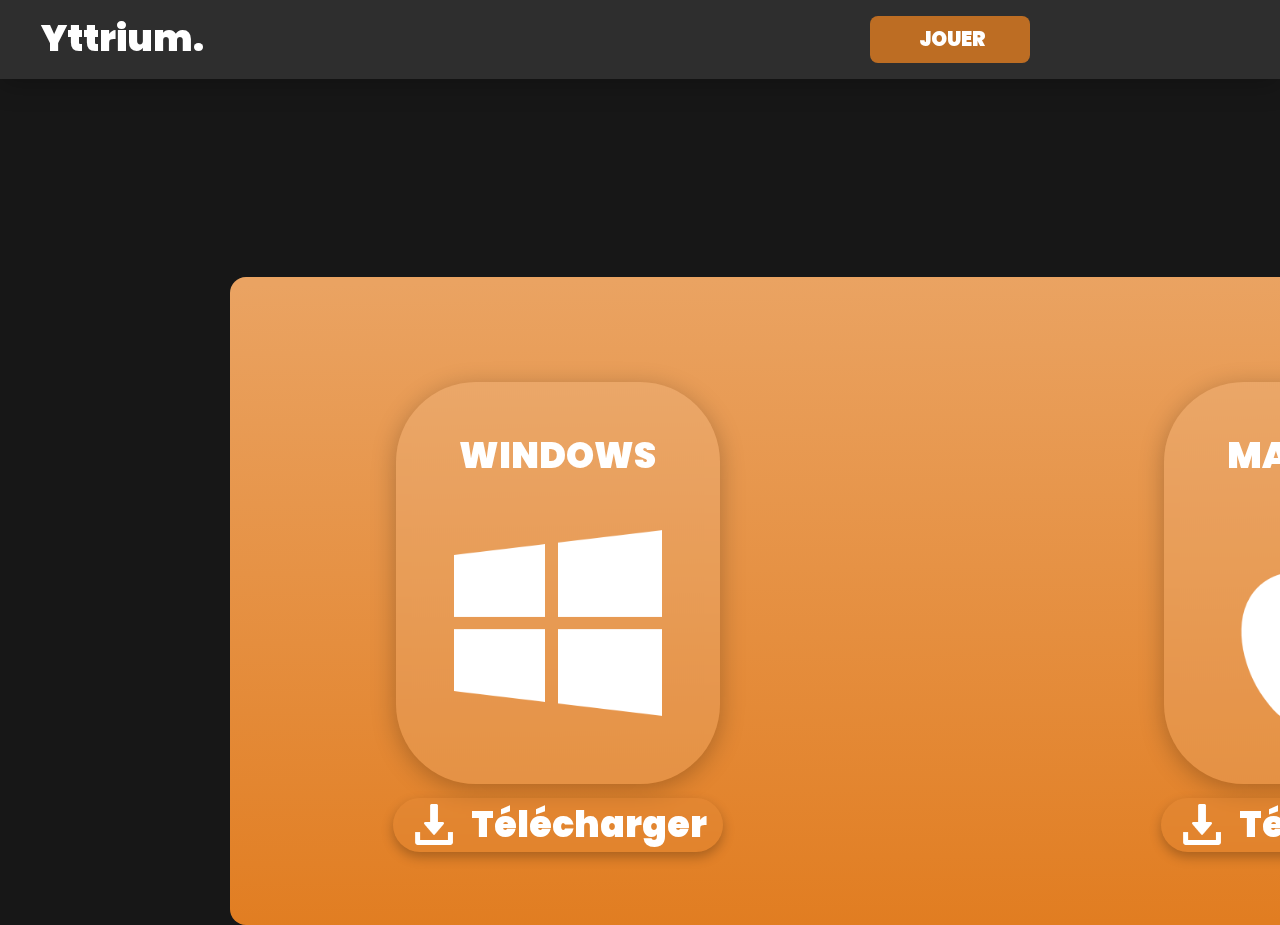
<file: launcher.html>
<!DOCTYPE html>
<html lang="fr">
<head>
    <meta charset="UTF-8">
    <meta http-equiv="X-UA-Compatible" content="IE=edge">
    <meta name="viewport" content="width=device-width, initial-scale=1.0">
    <title>Yttrium | Home</title>
    <link rel="shortcut icon" href="./assets/Yttrium.png">
    <link rel="stylesheet" href="./css/Style.css">
    
</head>
<body class="Background"><div class="nav"></div> <h1 class="toptitle">Yttrium.</h1> <div class="playdiv"></div>  <h2 class="play"> <a href="launcher.html"> JOUER</a> </h2>
   <div class="frame"></div>
   <a href="Index.html"><img class="aindex" src="./assets/37752.png" alt=""></a>
   <div class="frame2"> <img class="windows" src="./assets/windows.png" alt=""> <h1 class="h1windows">WINDOWS</h1></div> 
<div class="tele1"> <a href="#impossible-pour-le-moment"> <h1 class="h1tele1">Télécharger</h1> <img class="imgtele1" src="./assets/download.png" alt=""> </a> </div>
   <div class="frame3"><img class="windows" src="./assets/macos.png" alt=""> <h1 class="h1windows">MAC OS</h1></div>
<div class="tele2"><a href="#impossible-pour-le-moment"> <h1 class="h1tele1">Télécharger</h1> <img class="imgtele1" src="./assets/download.png" alt=""> </a> </div>


</body>

                   <script src="./JS/Style.js"></script>
    
</html>
</file>
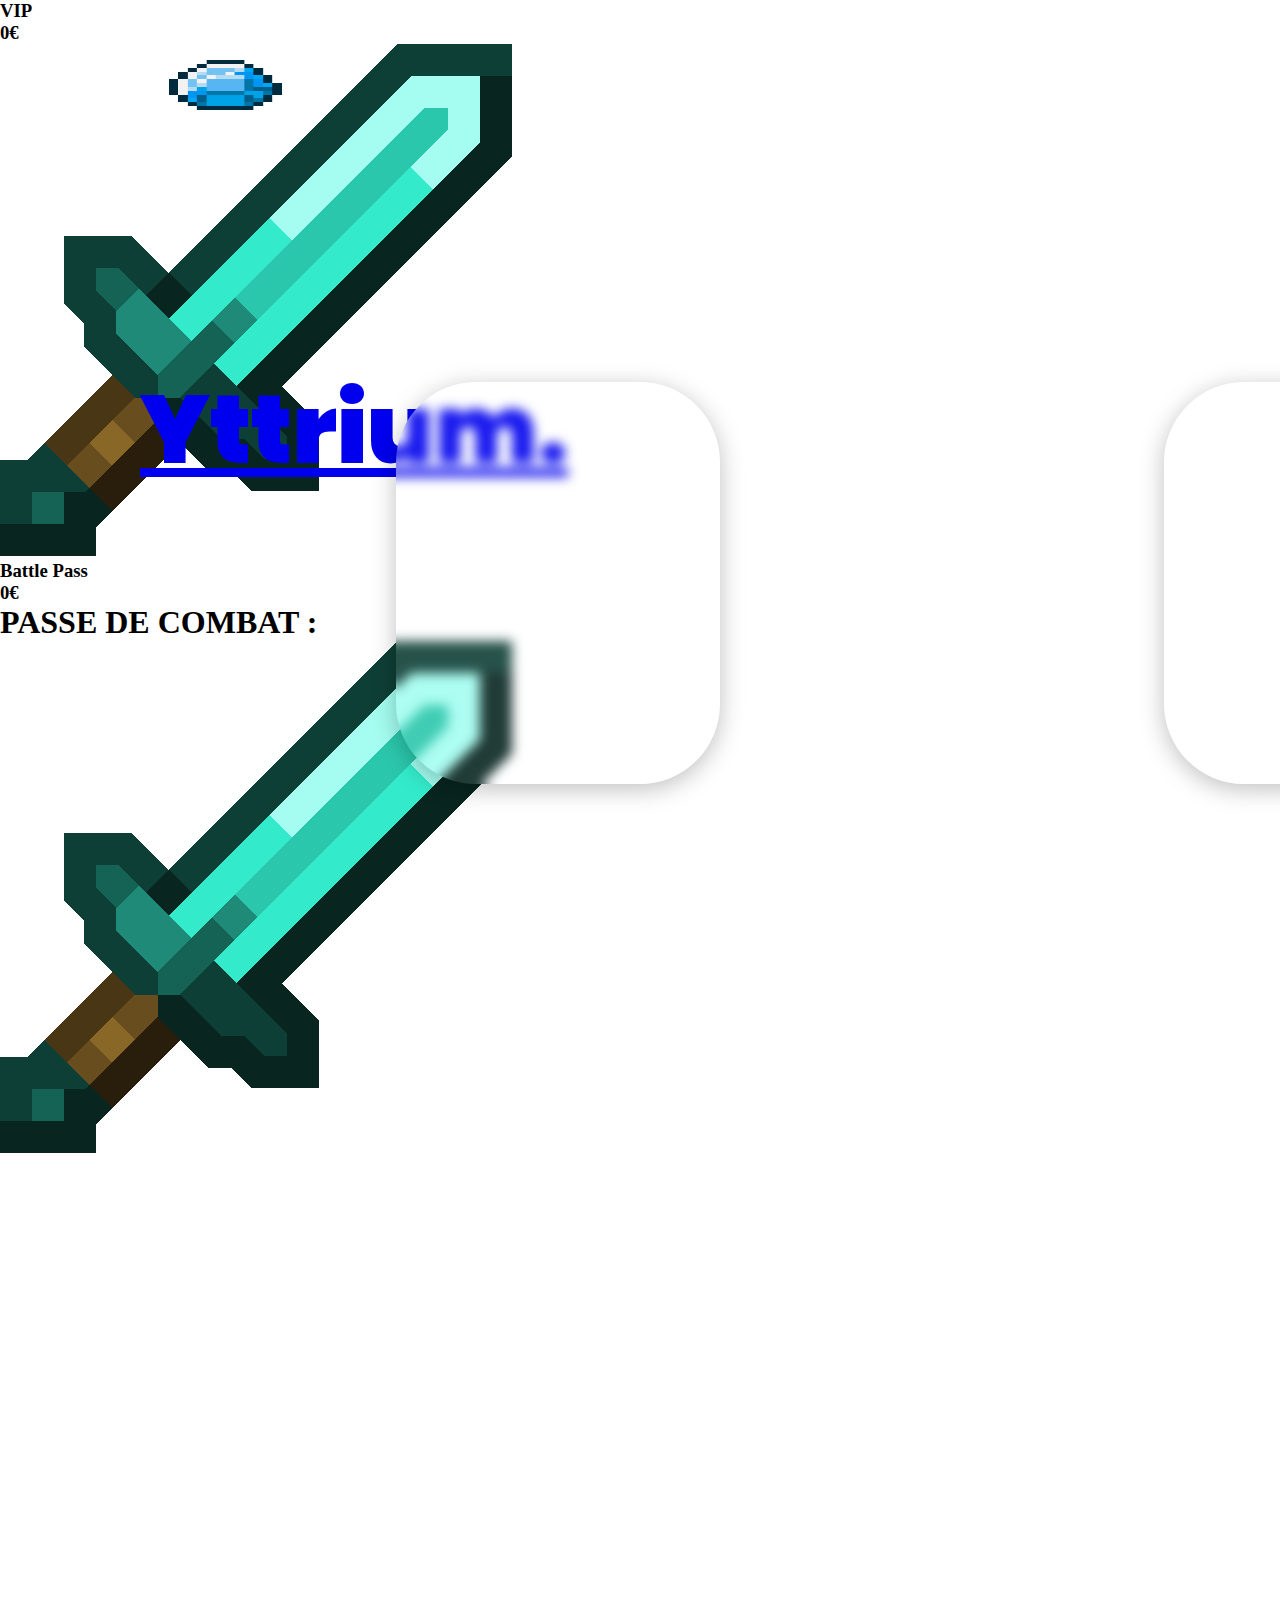
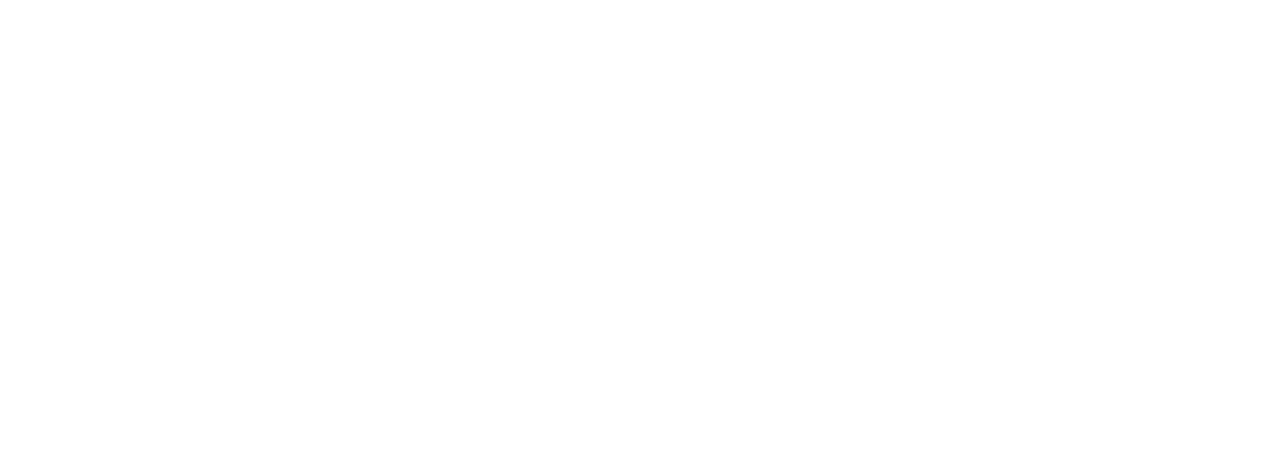
<file: shop.html>
<!DOCTYPE html>
<html lang="fr">
<head>
    <meta charset="UTF-8">
    <meta http-equiv="X-UA-Compatible" content="IE=edge">
    <meta name="viewport" content="width=device-width, initial-scale=1.0">
    <title>Yttrium | Wiki</title>
    <link rel="shortcut icon" href="./assets/Yttrium.png">
    <link rel="stylesheet" href="./css/Style.css">
    
</head>
<body class="Background2">
    <div class="rectangle"></div>
<h1 class="title"> <a href="Index.html"> Yttrium.</a></h1>
<div class="rectangle2"></div>
<h1 class="play"> <a href="launcher.html">Jouer</a></h1>
<div class="rectangle15"> <img class="vip" src="./assets/passedecombat.png" alt=""> <h3 class="vip2">VIP <br> 0€</h3></div>
<div class="rectangle16"> <img class="pass" src="./assets/q8rivjyi2ky51.png" alt=""> <h3 class="pass2">Battle Pass <br> 0€</h3></div>

<h1 class="pass3">PASSE DE COMBAT :</h1>
<div class="whitefond"></div> <div class="white"></div>
<div class="bar"> <div class="barprogress"></div> </div>
<div class="battlepass">
<div class="frame1"></div> <div class="frame2"></div> <div class="frame3"></div> <div class="frame4"></div>
<div class="frame5"></div> <div class="frame6"></div> <div class="frame7"></div> <div class="frame8"></div>
<img class="startpass" src="./assets/q8rivjyi2ky51.png" alt="">
</div>
</body>

                   <script src="./JS/Style.js"></script>
    
</html>
</file>
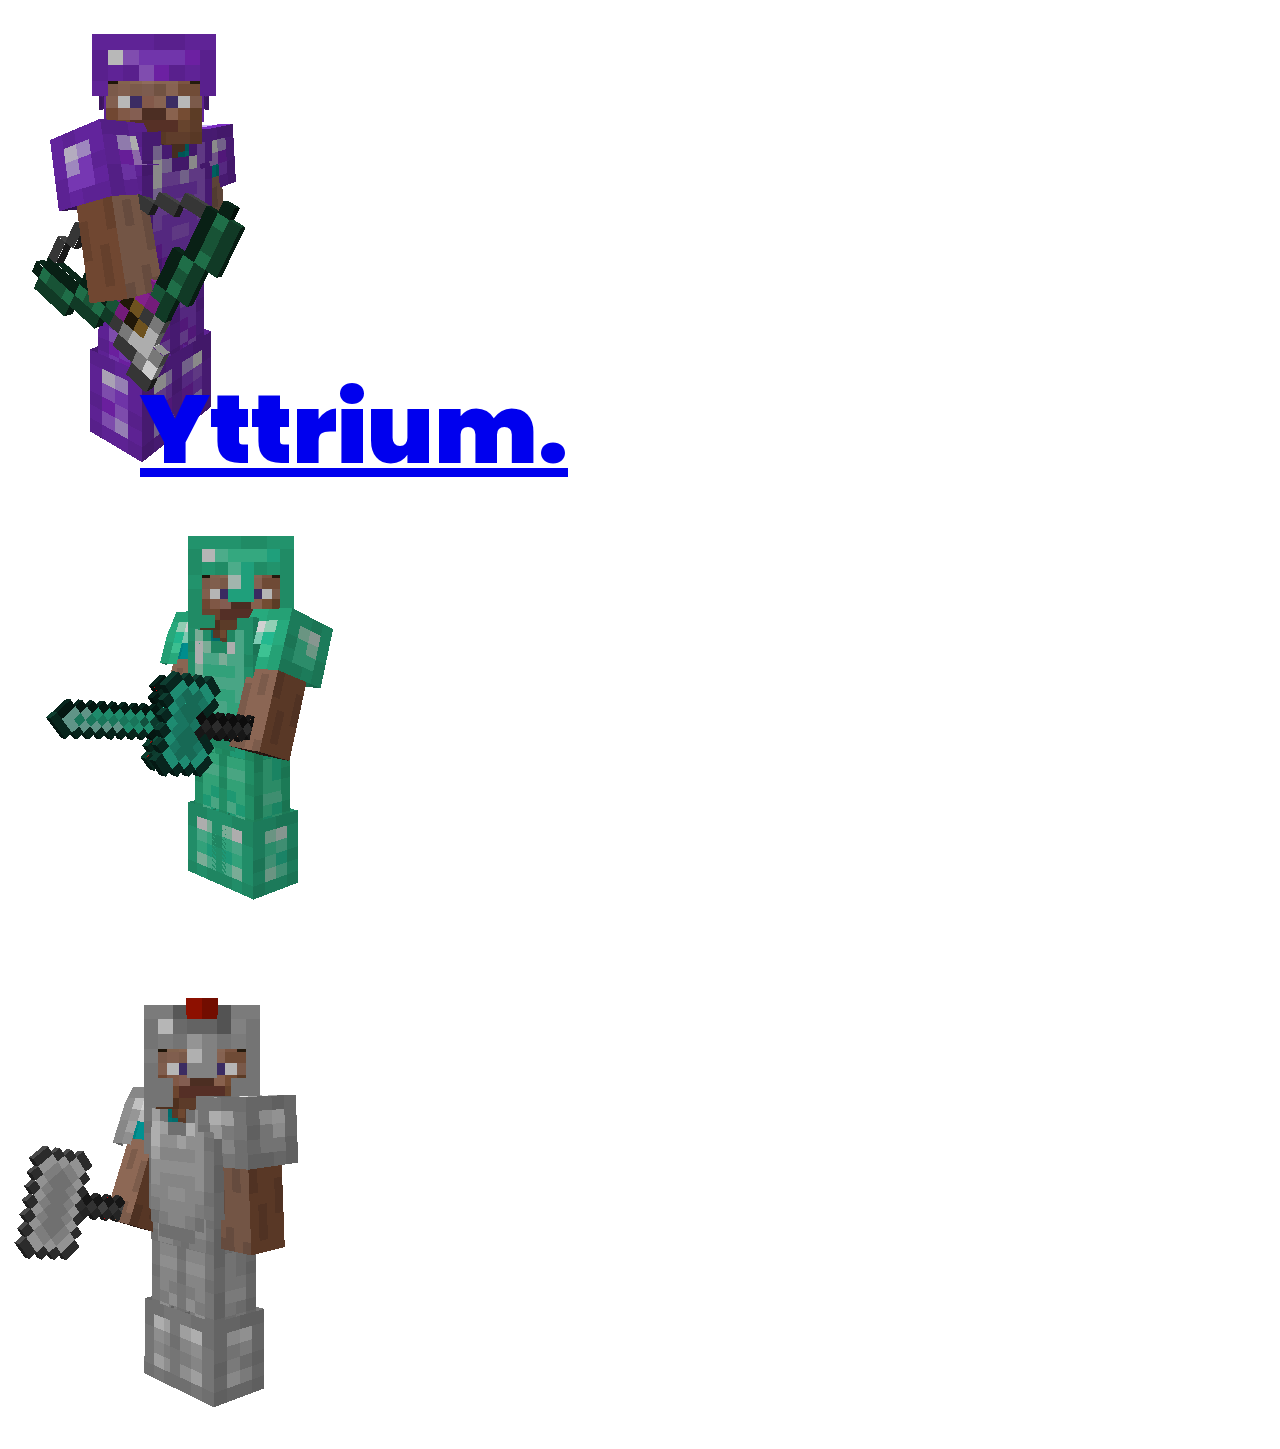
<file: wiki.html>
<!DOCTYPE html>
<html lang="fr">
<head>
    <meta charset="UTF-8">
    <meta http-equiv="X-UA-Compatible" content="IE=edge">
    <meta name="viewport" content="width=device-width, initial-scale=1.0">
    <title>Yttrium | Wiki</title>
    <link rel="shortcut icon" href="./assets/Yttrium.png">
    <link rel="stylesheet" href="./css/Style.css">
    
</head>
<body class="Background2">
    <div class="rectangle"></div>
<h1 class="title"> <a href="Index.html"> Yttrium.</a></h1>
<div class="rectangle2"></div>
<h1 class="play"> <a href="launcher.html">Jouer</a></h1>
<div class="rectangle12"> <img class="player1" src="./assets/player2.png" alt=""></div>
<div class="rectangle13"> <img class="player2" src="./assets/player1.png" alt=""></div>
<div class="rectangle14"> <img class="player3" src="./assets/player3.png" alt=""></div>

</body>

                   <script src="./JS/Style.js"></script>
    
</html>
</file>
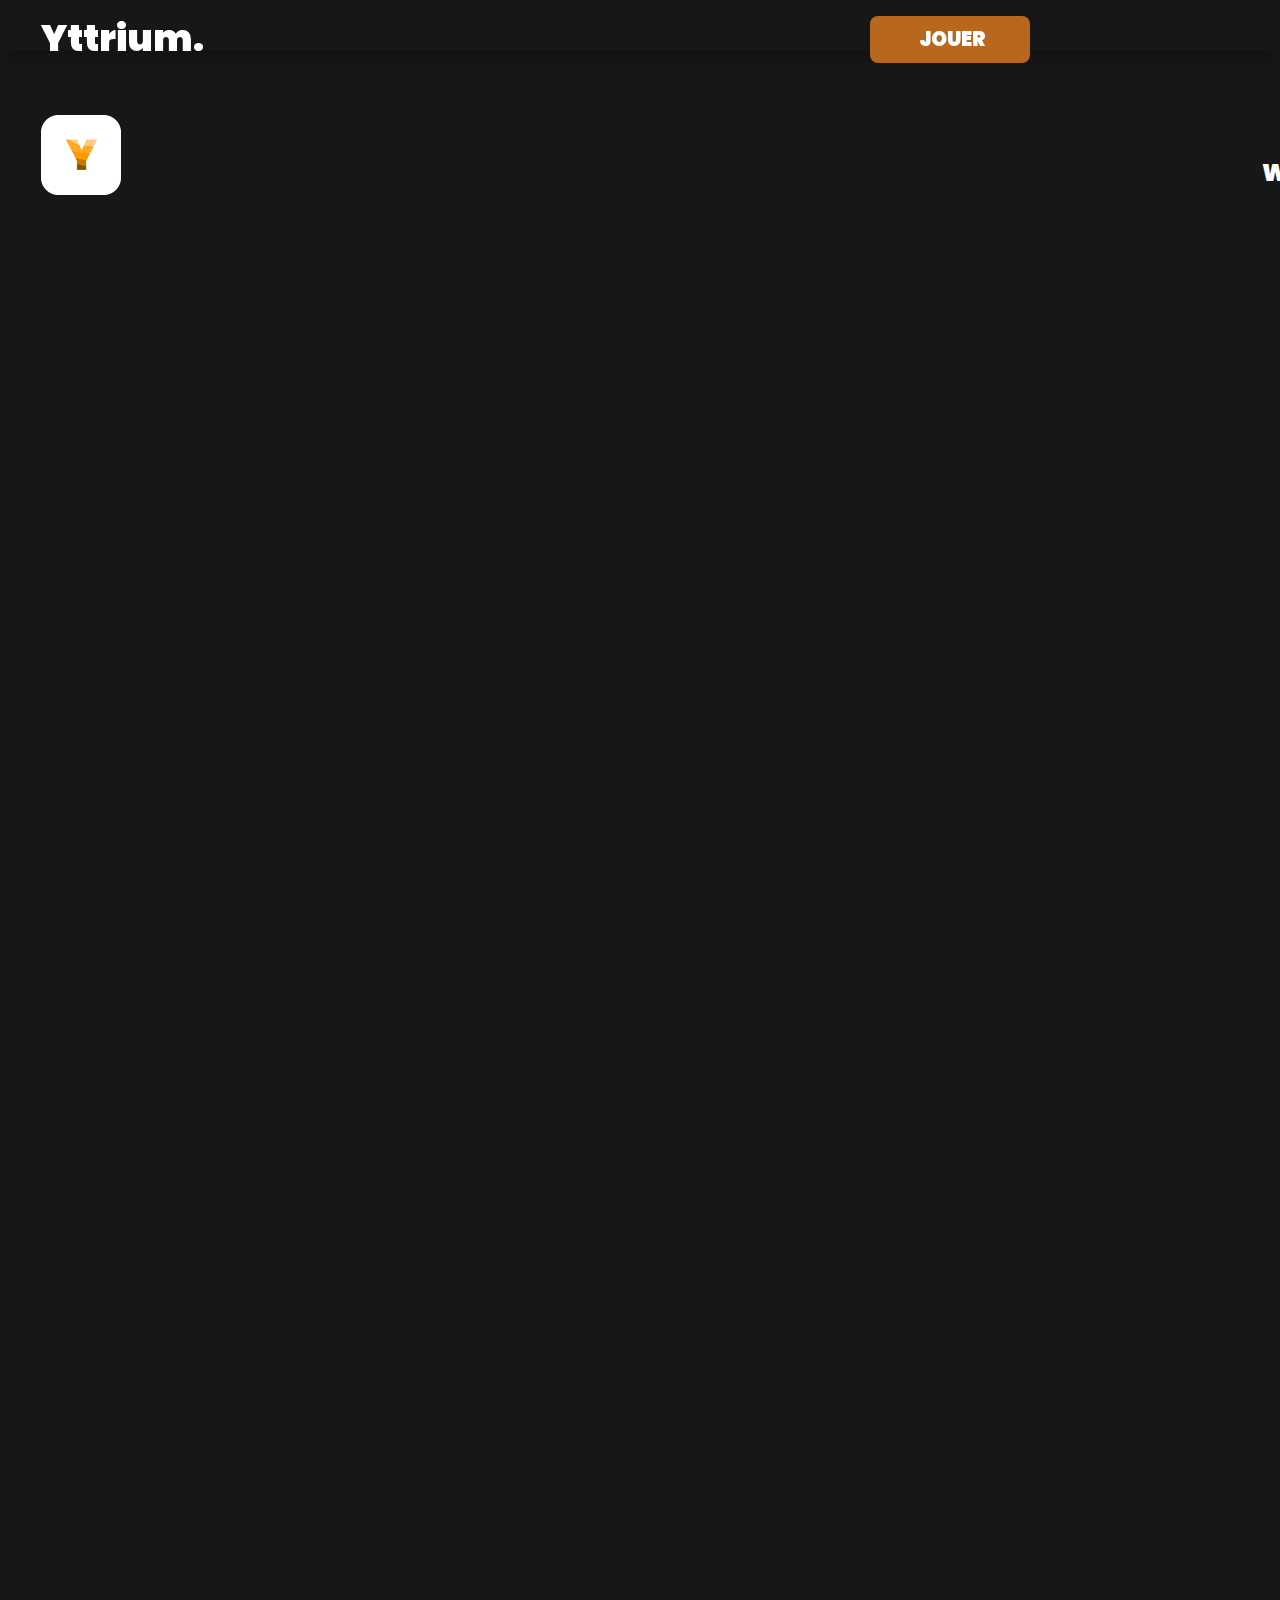
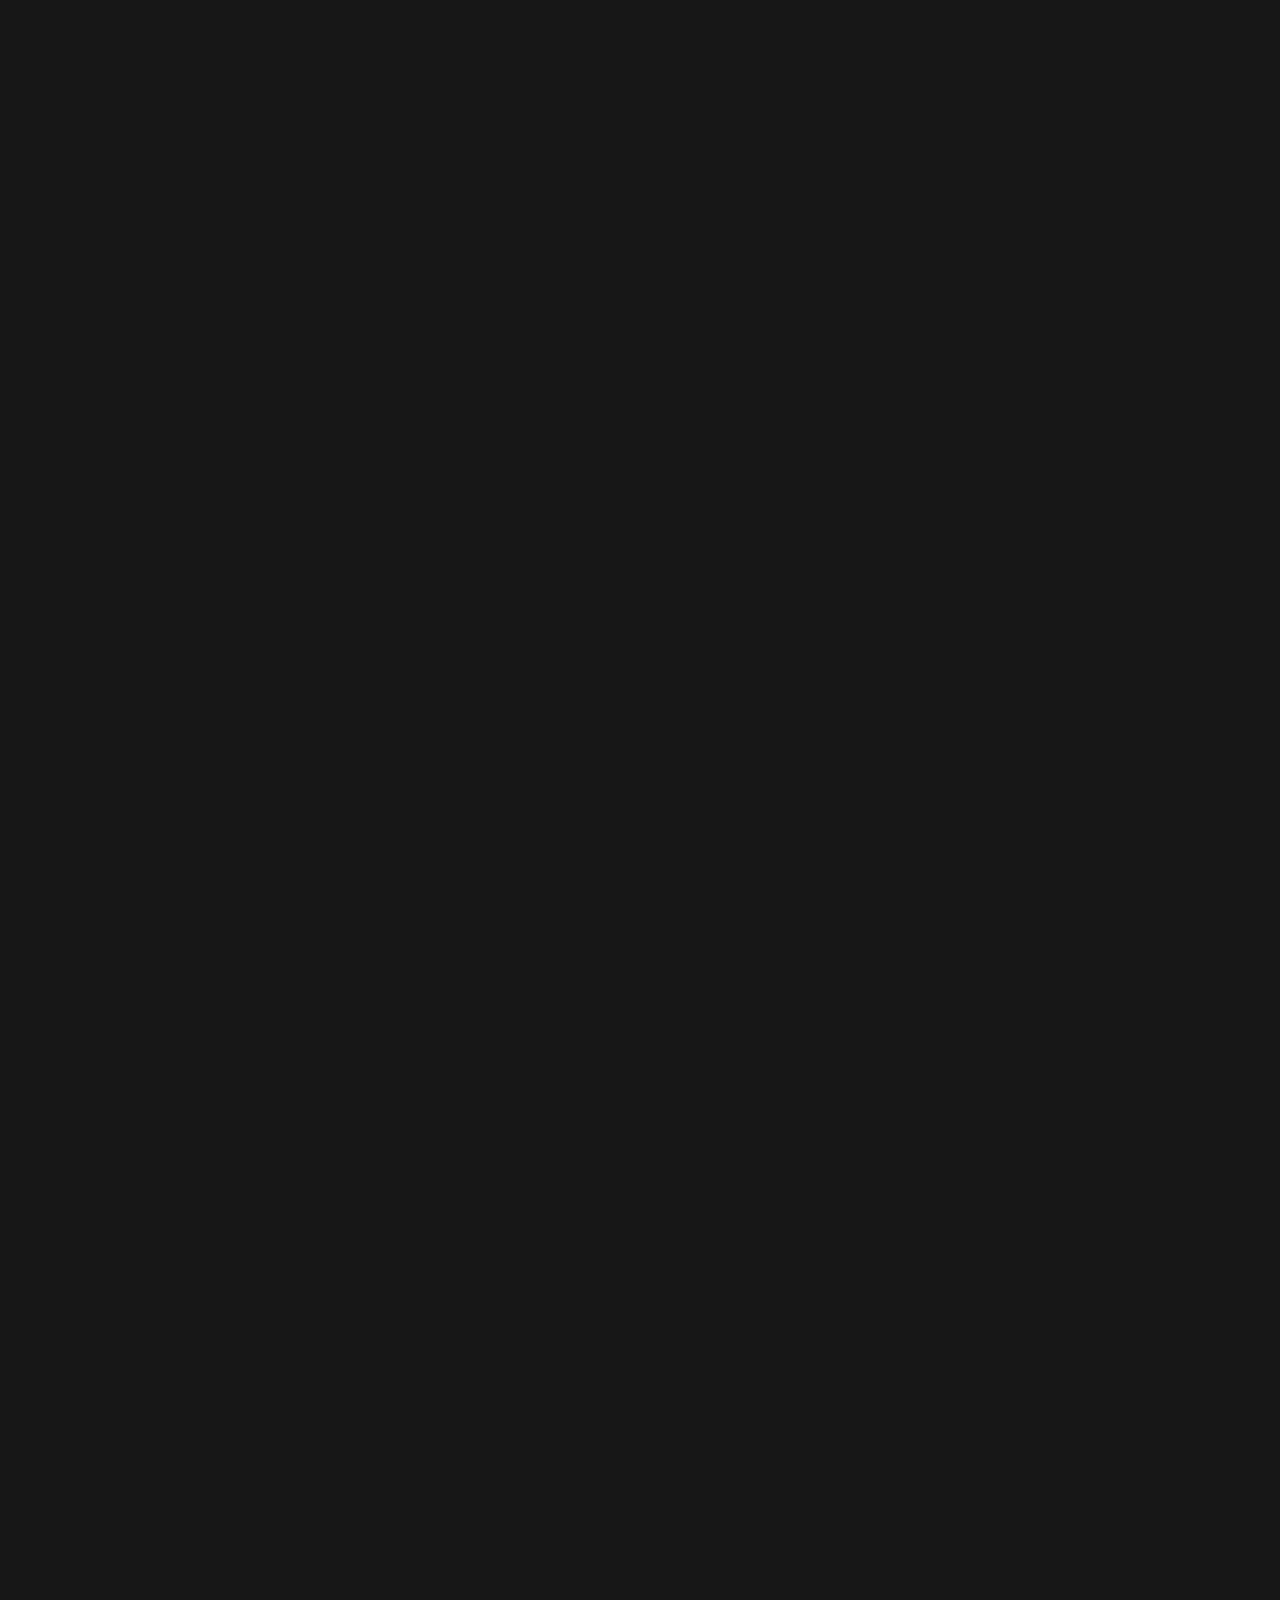
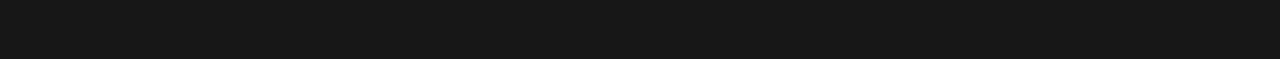
<file: WIKI.html>
<!DOCTYPE html>
<html lang="fr">
<head>
    <meta charset="UTF-8">
    <meta http-equiv="X-UA-Compatible" content="IE=edge">
    <meta name="viewport" content="width=device-width, initial-scale=1.0">
    <title>Yttrium | Home</title>
    <link rel="shortcut icon" href="./assets/Yttrium.png">
    <link rel="stylesheet" href="./css/Style.css">
    
</head>
<img class="logo" src="./assets/Yttrium.png" alt="">
<body class="Background1"><div class="nav2"></div> <h1 class="toptitle"> <a href="Index.html"> Yttrium. </a></h1> <div class="playdiv"></div> <h2 class="play"> <a href="launcher.html"> JOUER</a> </h2>
    <h3 class="wiki"> <a href="WIKI.html">WIKI</a> </h3> <h3 class="vote">  <a href="https://serveur-prive.net/minecraft/yttrium-12276" target="_blank" rel="noopener noreferrer">VOTE</a> </h3>  <h3 class="boutique">BOUTIQUE</h3> <h3 class="discord" > <a href="https://discord.gg/5zM7wHSyZQ" target="_blank"> DISCORD</a></h3>
</body>

                   <script src="./JS/Style.js"></script>
    
</html>
</file>
<file: css/Style.css>
@import url('https://fonts.googleapis.com/css2?family=Poppins:wght@600;800&display=swap');
@import url('https://fonts.googleapis.com/css2?family=Press+Start+2P&display=swap');
* {margin: 0;
padding: 0;
outline: 0;
}
*::-webkit-scrollbar-thumb {
    background-color: #212121;
    border-radius: 12px;
}
*::-webkit-scrollbar-track {
    background: #171717;
  }
*::-webkit-scrollbar {
    width: 0px;
  }
  .Background1 {
    
position: relative;
width: 100%;
height: 3328px;

background: #171717;
  }
  .Background {
    
    position: relative;
    width: 100%;
    background: #171717;
      }
.toptitle {
    position: absolute;
width: 239px;
height: 54px;
left: 9px;
top: 12px;

font-family: 'Poppins';
font-style: normal;
font-weight: 900;
font-size: 36px;
line-height: 54px;
color: #FFFFFF;


}
.twi {
    position: absolute;
width: 428px;
height: 61px;
left: 0px;
top: 3188px;

font-family: Arial, Helvetica, sans-serif;
font-style: normal;
font-weight: 400;
font-size: 20px;
line-height: 24px;
text-align: center;

color: #FFFFFF;
}
.toptitle a {
    text-decoration: none;
    position: absolute;
width: 239px;
height: 54px;
left: 9px;
top: 12px;

font-family: 'Poppins';
font-style: normal;
font-weight: 900;
font-size: 36px;
line-height: 54px;
color: #FFFFFF;

}

.nav {

    position: absolute;
    width: 100%;
    height: 79px;
    left: 0px;
    top: 0px;
    
    background: rgba(255, 255, 255, 0.1);
    box-shadow: 0px 5px 25px rgba(0, 0, 0, 0.25);
    backdrop-filter: blur(6px);
}
.nav2 {
    
position: absolute;
width: 100%;
height: 79px;
left: 0px;
top: 0px;

background: rgba(255, 255, 255, 0.1);
box-shadow: 0px 5px 25px rgba(0, 0, 0, 0.25);
backdrop-filter: blur(6px);
}
.playdiv {
    position: absolute;
width: 107px;
height: 33px;
left: 263px;
top: 23px;

background: rgba(225, 125, 33, 0.8);
border-radius: 8px;
}
.play a {
    text-decoration: none;
    color: #FFFFFF;
    position: absolute;
width: 83px;
height: 18px;
left: 275px;
top: 30px;

font-family: 'Poppins';
font-style: normal;
font-weight: 900;
font-size: 12px;
line-height: 18px;
text-align: center;

color: #FFFFFF;
}
.logo {
    position: absolute;
width: 49px;
height: 49px;
left: 19px;
top: 97px;
}
.wiki a{
    text-decoration: none;
    position: absolute;
width: 49px;
height: 27px;
left: 23px;
top: 201px;

font-family: 'Poppins';
font-style: normal;
font-weight: 900;
font-size: 16px;
line-height: 24px;

color: #FFFFFF;
}
.vote a{
    text-decoration: none;
    position: absolute;
width: 53px;
height: 27px;
left: 111px;
top: 201px;

font-family: 'Poppins';
font-style: normal;
font-weight: 900;
font-size: 16px;
line-height: 24px;

color: #FFFFFF;

}
.bar {
    position: absolute;
width: 237px;
height: 18px;
left: 96px;
top: 3107px;

background: #FFFFFF;
border-radius: 80px;
}
.boutique {
    position: absolute;
width: 101px;
height: 27px;
left: 200px;
top: 201px;

font-family: 'Poppins';
font-style: normal;
font-weight: 900;
font-size: 16px;
line-height: 24px;

color: #FFFFFF;

}
.discord a{
    text-decoration: none;
    color: #FFFFFF;
    position: absolute;
width: 91px;
height: 27px;
left: 9px;
top: 242px;

font-family: 'Poppins';
font-style: normal;
font-weight: 900;
font-size: 16px;
line-height: 24px;

}
.title {
    position: absolute;
width: 292px;
height: 65px;
left: 24px;
top: 283px;

font-family: 'Poppins';
font-style: normal;
font-weight: 900;
font-size: 48px;
line-height: 72px;

color: #FFFFFF;
}
.subtitle {
    
position: absolute;
width: 372px;
height: 81px;
left: 24px;
top: 397px;

font-family: 'Poppins';
font-style: normal;
font-weight: 900;
font-size: 16px;
line-height: 24px;

color: #FFFFFF;
}
.vipframe {
    transition: 0.8s;
    position: absolute;
width: 397px;
height: 378px;
left: 16px;
top: 533px;

background: linear-gradient(234.51deg, #FFBF43 0%, #D04BFF 100%);
}
.vipframe2 {
    transition: 0.8s;
    opacity: 0%;
    position: absolute;
width: 397px;
height: 378px;
left: 0px;
top: 533px;

background: linear-gradient(234.51deg, #FFBF43 0%, #D04BFF 100%);
}
.vip {
    position: absolute;
width: 123px;
height: 50px;
left: 134px;
top: 57px;

font-family: 'Poppins';
font-style: normal;
font-weight: 900;
font-size: 36px;
line-height: 54px;
text-align: center;

color: #FFFFFF;
}
.avantagevip {
    position: absolute;
width: 230px;
height: 75px;
left: 49px;
top: 150px;

font-family: 'Poppins';
font-style: normal;
font-weight: 900;
font-size: 15px;
line-height: 22px;

color: #FFFFFF;
}
.prix  {
    position: absolute;
width: 105px;
height: 28px;
left: 262px;
top: 329px;

font-family: 'Poppins';
font-style: normal;
font-weight: 900;
font-size: 32px;
line-height: 48px;
text-align: center;

color: #FFFFFF;

}
.frame {
    position: absolute;
width: 1439px;
height: 648px;
left: 230px;
top: 277px;

background: linear-gradient(359.35deg, #E17D21 1.13%, #EAA362 98.87%);
border-radius: 16px;
opacity: 0%;
}
.aindex {
    
position: absolute;
width: 48px;
height: 48px;
left: 50%;
top: 253px;
opacity: 100%;
}
.frame2 {
    position: absolute;
width: 324px;
height: 402px;
left: 396px;
top: 382px;

background: rgba(255, 255, 255, 0.1);
box-shadow: 0px 5px 25px rgba(0, 0, 0, 0.25);
backdrop-filter: blur(6px);
border-radius: 80px;
opacity: 0%;
}
.frame3 {
    
position: absolute;
width: 324px;
height: 402px;
left: 1164px;
top: 382px;

background: rgba(255, 255, 255, 0.1);
box-shadow: 0px 5px 25px rgba(0, 0, 0, 0.25);
backdrop-filter: blur(6px);
border-radius: 80px;
opacity: 0%;
}
.tele1 {
    position: absolute;
width: 330px;
height: 54px;
left: 393px;
top: 798px;

background: rgba(255, 255, 255, 0.02);
box-shadow: 0px 5px 12px rgba(0, 0, 0, 0.25);
backdrop-filter: blur(2px);
border-radius: 80px;
opacity: 0%;
}
.tele2 {
    position: absolute;
width: 330px;
height: 54px;
left: 1161px;
top: 798px;

background: rgba(255, 255, 255, 0.02);
box-shadow: 0px 5px 12px rgba(0, 0, 0, 0.25);
backdrop-filter: blur(2px);
border-radius: 80px;
opacity: 0%;
}
.h1tele1 {
    position: absolute;
width: 230px;
height: 54px;
left: 78px;
font-family: 'Poppins';
font-style: normal;
font-weight: 900;
font-size: 36px;
line-height: 54px;
color: #FFFFFF;
opacity: 0%;
}
.imgtele1 {
    position: absolute;
width: 40px;
height: 41.03px;
left: 21px;
top: 6px;
opacity: 0%;
}
.windows {
    position: absolute;
width: 208px;
height: 198px;
left: 58px;
top: 142px;
opacity: 0%;
}
.h1windows {
    position: absolute;
width: 197px;
height: 54px;
left: 63px;
top: 47px;

font-family: 'Poppins';
font-style: normal;
font-weight: 900;
font-size: 36px;
line-height: 54px;
color: #FFFFFF;
opacity: 0%;
}
.art1 {
    position: absolute;
width: 360px;
height: 211px;
left: 34px;
top: 966px;

background: rgba(255, 255, 255, 0.1);
box-shadow: 0px 5px 25px rgba(0, 0, 0, 0.25);
backdrop-filter: blur(6px);
}
.art2 {
    position: absolute;
    width: 360px;
    height: 211px;
    left: 31px;
    top: 1275px;
    
    background: rgba(255, 255, 255, 0.1);
    box-shadow: 0px 5px 25px rgba(0, 0, 0, 0.25);
    backdrop-filter: blur(6px);
}
.art3 {

    position: absolute;
    width: 360px;
    height: 211px;
    left: 31px;
    top: 1584px;
    
    background: rgba(255, 255, 255, 0.1);
    box-shadow: 0px 5px 25px rgba(0, 0, 0, 0.25);
    backdrop-filter: blur(6px);
}
.art4 {
    position: absolute;
    width: 360px;
    height: 211px;
    left: 34px;
    top: 1893px;
    
    background: rgba(255, 255, 255, 0.1);
    box-shadow: 0px 5px 25px rgba(0, 0, 0, 0.25);
    backdrop-filter: blur(6px);
}
.div {
    position: absolute;
width: 100%;
height: 760px;
left: 0px;
top: 2232px;

background: #ABACAB;
}
.tank {
    position: absolute;
width: 423px;
height: 204px;
left: 5px;
top: 2289px;

}
.def {
    position: absolute;
width: 343px;
height: 117px;
left: 40px;
top: 2586px;

font-family: 'Poppins';
font-style: normal;
font-weight: 900;
font-size: 24px;
line-height: 36px;

color: #FFFFFF;
}
.art4:hover .article4title a{
    text-decoration: none;
    transition: 0.8s;
    position: absolute;
    width: 340px;
    height: 38px;
    left: 10px;
    top: 156px;
    
    font-family: 'Poppins';
    font-style: normal;
    font-weight: 900;
    font-size: 24px;
    line-height: 36px;
    text-align: center;
    
    color: #FFFFFF;
}
.article4title a{
    text-decoration: none;
    transition: 0.8s;
    position: absolute;
    width: 340px;
    height: 38px;
    left: 10px;
    top: 162px;
    
    font-family: 'Poppins';
    font-style: normal;
    font-weight: 900;
    font-size: 24px;
    line-height: 36px;
    text-align: center;
    
    color: #ffffffa6;   

}
.bar2 {
    position: absolute;
width: 237px;
height: 18px;
left: 96px;
top: 3674px;

background: #FFFFFF;
border-radius: 80px;
}
.live {
    position: absolute;
    width: 397px;
    height: 253px;
    left: 18px;
    top: 3335px;
    
    background: #FFFFFF;
}

.art2:hover .article4title a{
    text-decoration: none;
    transition: 0.8s;
    position: absolute;
    width: 340px;
    height: 38px;
    left: 10px;
    top: 156px;
    
    font-family: 'Poppins';
    font-style: normal;
    font-weight: 900;
    font-size: 24px;
    line-height: 36px;
    text-align: center;
    
    color: #FFFFFF;
}
.boutonvip {
    position: absolute;
width: 163px;
height: 31px;
left: 32px;
top: 312px;

background: #FFFFFF;
}
.boutonvipbar1 {
    position: absolute;
width: 163px;
height: 5px;
left: 0px;
top: 0px;

background: rgba(205, 205, 205, 0.5);
}
.boutonvipbar2 {
    position: absolute;
width: 5px;
height: 31px;
left: 0px;
top: 0px;

background: rgba(205, 205, 205, 0.5);
}
.boutonvipbar3 {
    position: absolute;
width: 163px;
height: 5px;
left: 0px;
top: 26px;

background: rgba(205, 205, 205, 0.2);
}
.textvip a{
    text-decoration: none;
    position: absolute;
width: 140px;
height: 20px;
left: 11px;
top: 6px;

font-family: 'Press Start 2P';
font-style: normal;
font-weight: 400;
font-size: 20px;
line-height: 20px;

text-align: center;

background: linear-gradient(234.51deg, #FFBF43 0%, #D04BFF 100%), linear-gradient(180deg, #FFBF43 0%, rgba(255, 191, 67, 0) 100%);
-webkit-background-clip: text;
-webkit-text-fill-color: transparent;
background-clip: text;
}
.bar3 {
    position: absolute;
width: 237px;
height: 18px;
left: 93px;
top: 4502px;

background: #FFFFFF;
border-radius: 80px;
}
.yttriumserver {
    position: absolute;
width: 337px;
height: 61px;
left: 48px;
top: 3808px;

font-family: Arial, Helvetica, sans-serif;
font-style: normal;
font-weight: 400;
font-size: 32px;
line-height: 39px;
text-align: center;

color: #FFFFFF;
}
.divserver {
    position: absolute;
width: 251px;
height: 455px;
left: 89px;
top: 3984px;

background: rgba(255, 255, 255, 0.1);
box-shadow: 0px 5px 25px rgba(0, 0, 0, 0.25);
backdrop-filter: blur(6px);
}
.violet {
    width: 0px;
height: 0px;
left: 0px;
top: 0px;
}
.violeticon {
    position: absolute;
    opacity: 0;
}
.violeticon2 {
    position: absolute;
    opacity: 0;
}
.textservercreate {
    position: absolute;
    width: 187px;
    height: 56px;
    left: 29px;
    top: 395px;
    
    font-family: Arial, Helvetica, sans-serif;
    font-style: normal;
    font-weight: 800;
    font-size: 12px;
    line-height: 15px;
    text-align: center;
    text-decoration-line: underline;
    
    color: #FFFFFF;
}
.load {
    transition: 1s;
    position: absolute;
width: 337px;
height: 51px;
left: 34px;
top: 283px;

font-family: 'Poppins';
font-style: normal;
font-weight: 800;
font-size: 24px;
line-height: 36px;

color: #FFFFFF;

}
.load2 {
    cursor: default;
    transition: 1s;
    position: absolute;
width: 337px;
height: 51px;
left: 34px;
top: 283px;

font-family: 'Poppins';
font-style: normal;
font-weight: 800;
font-size: 24px;
line-height: 36px;


color: rgba(255, 255, 255, 0);
}
.loadbar {
    z-index: 9;
    position: absolute;
width: 100%;
height: 11px;

background: linear-gradient(270deg, #B895E4 0%, #F3911D 100%);
}
.loadbar2 {
z-index: 9;
        position: absolute;
    width: 0%;
    height: 11px;
    
    background: linear-gradient(270deg, #B895E4 0%, #F3911D 100%);
}
@media screen and (min-width: 800px) {
    * {margin: 0;
        padding: 0;
        outline: 0;
        }
        *::-webkit-scrollbar-thumb {
            background-color: #212121;
            border-radius: 12px;
        }
        *::-webkit-scrollbar-track {
            background: #171717;
          }
        *::-webkit-scrollbar {
            width: 9px;
          }
.loadbar {
    transition: 1s;
    position: absolute;
width: 702px;
height: 3px;
left: 583px;
top: 400px;

background: linear-gradient(270deg, #B895E4 0%, #F3911D 100%);
}
.loadbar2 {
    transition: 1s;
    position: absolute;
width: 0px;
height: 3px;
left: 583px;
top: 400px;

background: linear-gradient(270deg, #B895E4 0%, #F3911D 100%);
}
.load2 {
    cursor:default;
    transition: 1s;
    position: absolute;
    width: 743px;
    height: 51px;
    left: 583px;
    top: 369px;

font-family: 'Poppins';
font-style: normal;
font-weight: 800;
font-size: 24px;
line-height: 36px;

color: #ffffff00;
}
          .load {
            transition: 1s;
            position: absolute;
width: 743px;
height: 51px;
left: 583px;
top: 369px;

font-family: 'Poppins';
font-style: normal;
font-weight: 800;
font-size: 24px;
line-height: 36px;

color: #FFFFFF;
          }
.textservercreate {
    text-align: right;
position: absolute;
width: 444px;
height: 25px;
left: 1019px;
top: 186px;

font-family: Arial, Helvetica, sans-serif;
font-style: normal;
font-weight: 800;
font-size: 12px;
line-height: 15px;
text-decoration-line: underline;

color: #FFFFFF;

}
.violeticon {
    opacity: 1;
    z-index: 2;
    position: absolute;
width: 125px;
height: 125px;
left: 0px;
top: 0px;
}
.violeticon2 {
    opacity: 1;
    z-index: 2;
    position: absolute;
    width: 100px;
height: 100px;
left: 21px;
top: 22px;
}
.violet:hover .violeticon {
    cursor: pointer;
    transition: 0.2s;
    opacity: 0;
    z-index: 2;
    position: absolute;
width: 125px;
height: 125px;
left: 0px;
top: 0px;
}
          .violet {
            
position: absolute;
width: 125px;
height: 125px;
left: 669px;
top: 43px;

background: #FFFFFF;
border-radius: 8px;
          }
          .violet:hover {
            transition: 0.2s;
            width: 143px;
            height: 143px;
left: 660px;
top: 34px;

background: #FFFFFF;
border-radius: 8px;
          }
.divserver {
    position: absolute;
width: 1463px;
height: 211px;
left: 219px;
top: 3048px;

background: rgba(255, 255, 255, 0.1);
box-shadow: 0px 5px 25px rgba(0, 0, 0, 0.25);
backdrop-filter: blur(6px);
}
.yttriumserver {
    position: absolute;
width: 1900px;
height: 61px;
left: 0px;
top: 2950px;

font-family: Arial, Helvetica, sans-serif;
font-style: normal;
font-weight: 400;
font-size: 32px;
line-height: 39px;
text-align: center;

color: #FFFFFF;
}
.bar3 {
    position: absolute;
width: 734px;
height: 18px;
left: 583px;
top: 3379px;

background: #FFFFFF;
border-radius: 80px;
}
.textvip a{
    text-decoration: none;
    position: absolute;
width: 140px;
height: 20px;
left: 11px;
top: 6px;

font-family: 'Press Start 2P';
font-style: normal;
font-weight: 400;
font-size: 20px;
line-height: 20px;

text-align: center;

background: linear-gradient(234.51deg, #FFBF43 0%, #D04BFF 100%), linear-gradient(180deg, #FFBF43 0%, rgba(255, 191, 67, 0) 100%);
-webkit-background-clip: text;
-webkit-text-fill-color: transparent;
background-clip: text;
}
.boutonvip {
    transition: 0.2s;
position: absolute;
width: 163px;
height: 31px;
left: 49px;
top: 328px;

background: #FFFFFF;
}
.boutonvipbar1 {
    transition: 0.2s;
    position: absolute;
width: 163px;
height: 5px;
left: 0px;
top: 0px;

background: rgba(205, 205, 205, 0.5);
}
.boutonvipbar2 {
    transition: 0.2s;
    position: absolute;
width: 5px;
height: 31px;
left: 0px;
top: 0px;

background: rgba(205, 205, 205, 0.5);
}
.boutonvipbar3 {
    transition: 0.2s;
    position: absolute;
width: 163px;
height: 5px;
left: 0px;
top: 26px;

background: rgba(205, 205, 205, 0.2);
}
.boutonvip:hover .boutonvipbar1 {
    transition: 0.2s;
    position: absolute;
width: 163px;
height: 5px;
left: 0px;
top: 0px;

background: rgba(219, 219, 219, 0.5);
}
.boutonvip:hover .boutonvipbar2 {
    transition: 0.2s;
    position: absolute;
    width: 5px;
    height: 31px;
    left: 0px;
    top: 0px;
    
    background: rgba(219, 219, 219, 0.5);
}
.boutonvip:hover .boutonvipbar3 {
    transition: 0.2s;
    position: absolute;
width: 163px;
height: 5px;
left: 0px;
top: 26px;

background: rgba(219, 219, 219, 0.5);
}
.boutonvip:hover {
    transition: 0.2s;
    position: absolute;
width: 163px;
height: 31px;
left: 49px;
top: 328px;

background: rgba(235, 235, 235, 0.986);
}



    .paint {
        opacity: 0.5;
        position: absolute;
width: 1863px;
height: 824px;
left: 21px;
top: 0px;


    }
    
    
          .Background {
        background-color: #171717;
    
    }
    .live {
position: absolute;
width: 1105px;
height: 509px;
left: 398px;
top: 2278px;

background: #FFFFFF;
background: #FFFFFF;

background: #FFFFFF;
    }
    .bar2 {
        position: absolute;
width: 734px;
height: 18px;
left: 583px;
top: 2885px;

background: #FFFFFF;
border-radius: 80px;
    }
    .bar {
        position: absolute;
width: 734px;
height: 18px;
left: 583px;
top: 2042px;

background: #FFFFFF;
border-radius: 80px;
    }
    .Background1 {
        background-color: #171717;
        height: 3259px;
    }
    .nav {
        transition: 2s;
        z-index: 1;
        display: flex;
      justify-content: space-between;
      position: fixed;
    width: 100%;
    height: 79px;
    left: 0px;
    top: 0px;
    
    background: rgba(255, 255, 255, 0.1);
    box-shadow: 0px 5px 25px rgba(0, 0, 0, 0.25);
    backdrop-filter: blur(6px);
    }
    .nav2 {
        transition: 2s;
        z-index: 1;
        display: flex;
      justify-content: space-between;
      position: fixed;
    width: 100%;
    height: 50px;
    left: 0px;
    top: 0px;
    
    background: #171717;
    box-shadow: 0px 5px 25px rgba(0, 0, 0, 0.25);
    backdrop-filter: blur(6px);
    }
    .toptitle {
        z-index: 2;
        display: flex;
      justify-content: space-between;
      position: fixed;
    width: 162px;
    height: 54px;
    left: 41px;
    top: 12px;
    
    font-family: 'Poppins';
    font-style: normal;
    font-weight: 900;
    font-size: 36px;
    line-height: 54px;
    color: #FFFFFF;
    
    }
    .toptitle a{
        text-decoration: none;
        z-index: 2;
        display: flex;
      justify-content: space-between;
      position: fixed;
    width: 162px;
    height: 54px;
    left: 41px;
    top: 12px;
    
    font-family: 'Poppins';
    font-style: normal;
    font-weight: 900;
    font-size: 36px;
    line-height: 54px;
    color: #FFFFFF;
    
    }
    .twi {
        position: absolute;
width: 1900px;
height: 61px;
left: 0px;
top: 2128px;

font-family: Arial, Helvetica, sans-serif;
font-style: normal;
font-weight: 400;
font-size: 32px;
line-height: 39px;
text-align: center;

color: #FFFFFF;

    }
    .playdiv {
        z-index: 2;
        display: flex;
        justify-content: space-between;
        position: fixed;
    width: 160px;
    height: 47px;
    left: 870px;
    top: 16px;
    
    background: rgba(225, 125, 33, 0.8);
    border-radius: 8px;
    }.play a {
        z-index: 2;
        text-decoration: none;
        display: flex;
      justify-content: space-between;
      position: fixed;
    width: 61px;
    height: 30px;
    left: 919px;
    top: 24px;
    
    font-family: 'Poppins';
    font-style: normal;
    font-weight: 900;
    font-size: 20px;
    line-height: 30px;
    color: #FFFFFF;
    }
    .logo {
        
    position: absolute;
    width: 80px;
    height: 80px;
    left: 41px;
    top: 115px;
    
    }
    .wiki a{
        text-decoration: none;
        position: absolute;
    width: 60px;
    height: 36px;
    left: 1262px;
    top: 155px;
    
    font-family: 'Poppins';
    font-style: normal;
    font-weight: 900;
    font-size: 24px;
    line-height: 36px;
    color: #FFFFFF;
    }
    .vote a{
        text-decoration: none;
        position: absolute;
    width: 66px;
    height: 36px;
    left: 1370px;
    top: 155px;
    
    font-family: 'Poppins';
    font-style: normal;
    font-weight: 900;
    font-size: 24px;
    line-height: 36px;
    color: #FFFFFF;
    }
    .boutique {
        position: absolute;
    width: 125px;
    height: 36px;
    left: 1480px;
    top: 155px;
    
    font-family: 'Poppins';
    font-style: normal;
    font-weight: 900;
    font-size: 24px;
    line-height: 36px;
    color: #FFFFFF;
    
    }
    .title {
        position: absolute;
    width: 443px;
    height: 202px;
    left: 140px;
    top: 358px;
    
    font-family: 'Poppins';
    font-style: normal;
    font-weight: 900;
    font-size: 96px;
    line-height: 144px;
    
    color: #FFFFFF;
    }
    .subtitle {
        position: absolute;
    width: 621px;
    height: 81px;
    left: 140px;
    top: 505px;
    
    font-family: 'Poppins';
    font-style: normal;
    font-weight: 900;
    font-size: 16px;
    line-height: 24px;
    
    color: #FFFFFF;
    }
    .vipframe {
        transition: 2s;
        
        position: absolute;
    width: 450px;
    height: 380px;
    left: 240px;
    top: 734px;
    
    background: linear-gradient(234.51deg, #FFBF43 0%, #D04BFF 100%);
    }
    .vipframe2 {
        transition: 2s;
    opacity: 0%;
        position: absolute;
    width: 450px;
    height: 380px;
    left: 40px;
    top: 734px;
    background: linear-gradient(234.51deg, #FFBF43 0%, #D04BFF 100%);
    }
    .vip {
        position: absolute;
    width: 123px;
    height: 50px;
    left: 164px;
    top: 60px;
    
    font-family: 'Poppins';
    font-style: normal;
    font-weight: 900;
    font-size: 36px;
    line-height: 54px;
    text-align: center;
    
    color: #FFFFFF;
    }
    .avantagevip {
        position: absolute;
    width: 230px;
    height: 75px;
    left: 49px;
    top: 150px;
    
    font-family: 'Poppins';
    font-style: normal;
    font-weight: 900;
    font-size: 15px;
    line-height: 22px;
    
    color: #FFFFFF;
    }
    .prix {
        position: absolute;
    width: 105px;
    height: 43px;
    left: 310px;
    top: 322px;
    
    font-family: 'Poppins';
    font-style: normal;
    font-weight: 900;
    font-size: 32px;
    line-height: 48px;
    text-align: center;
    
    color: #FFFFFF;
    
    }
    .art1 {
        position: absolute;
    width: 360px;
    height: 211px;
    left: 828px;
    top: 739px;
    
    background: rgba(255, 255, 255, 0.1);
    box-shadow: 0px 5px 25px rgba(0, 0, 0, 0.25);
    backdrop-filter: blur(6px);
    }
    .art2 {
        position: absolute;
    width: 360px;
    height: 211px;
    left: 1292px;
    top: 739px;
    
    background: rgba(255, 255, 255, 0.1);
    box-shadow: 0px 5px 25px rgba(0, 0, 0, 0.25);
    backdrop-filter: blur(6px);
    }
    .art3 {
        position: absolute;
    width: 360px;
    height: 211px;
    left: 828px;
    top: 1026px;
    
    background: rgba(255, 255, 255, 0.1);
    box-shadow: 0px 5px 25px rgba(0, 0, 0, 0.25);
    backdrop-filter: blur(6px);
    }
    .art4 {
        position: absolute;
    width: 360px;
    height: 211px;
    left: 1292px;
    top: 1026px;
    
    background: rgba(255, 255, 255, 0.1);
    box-shadow: 0px 5px 25px rgba(0, 0, 0, 0.25);
    backdrop-filter: blur(6px);
    }
    .frame {
        position: absolute;
    width: 1439px;
    height: 648px;
    left: 230px;
    top: 277px;
    
    background: linear-gradient(359.35deg, #E17D21 1.13%, #EAA362 98.87%);
    border-radius: 16px;
    opacity: 100%;
    }
    .aindex {
        
    position: absolute;
    width: 48px;
    height: 48px;
    left: 1645px;
    top: 253px;
    opacity: 100%;
    }
    .frame2 {
        position: absolute;
    width: 324px;
    height: 402px;
    left: 396px;
    top: 382px;
    
    background: rgba(255, 255, 255, 0.1);
    box-shadow: 0px 5px 25px rgba(0, 0, 0, 0.25);
    backdrop-filter: blur(6px);
    border-radius: 80px;
    opacity: 100%;
    }
    .frame3 {
        
    position: absolute;
    width: 324px;
    height: 402px;
    left: 1164px;
    top: 382px;
    
    background: rgba(255, 255, 255, 0.1);
    box-shadow: 0px 5px 25px rgba(0, 0, 0, 0.25);
    backdrop-filter: blur(6px);
    border-radius: 80px;
    opacity: 100%;
    }
    .tele1 {
        position: absolute;
    width: 330px;
    height: 54px;
    left: 393px;
    top: 798px;
    
    background: rgba(255, 255, 255, 0.02);
    box-shadow: 0px 5px 12px rgba(0, 0, 0, 0.25);
    backdrop-filter: blur(2px);
    border-radius: 80px;
    opacity: 100%;
    }
    .tele2 {
        position: absolute;
    width: 330px;
    height: 54px;
    left: 1161px;
    top: 798px;
    
    background: rgba(255, 255, 255, 0.02);
    box-shadow: 0px 5px 12px rgba(0, 0, 0, 0.25);
    backdrop-filter: blur(2px);
    border-radius: 80px;
    opacity: 100%;
    }
    .h1tele1 {
        position: absolute;
    width: 230px;
    height: 54px;
    left: 78px;
    font-family: 'Poppins';
    font-style: normal;
    font-weight: 900;
    font-size: 36px;
    line-height: 54px;
    color: #FFFFFF;
    opacity: 100%;
    }
    .imgtele1 {
        position: absolute;
    width: 40px;
    height: 41.03px;
    left: 21px;
    top: 6px;
    opacity: 100%;
    }
    .windows {
        position: absolute;
    width: 208px;
    height: 198px;
    left: 58px;
    top: 142px;
    opacity: 100%;
    }
    .h1windows {
        position: absolute;
    width: 197px;
    height: 54px;
    left: 63px;
    top: 47px;
    
    font-family: 'Poppins';
    font-style: normal;
    font-weight: 900;
    font-size: 36px;
    line-height: 54px;
    color: #FFFFFF;
    opacity: 100%;
    }
    .discord a {
        position: absolute;
    width: 112px;
    height: 36px;
    left: 1649px;
    top: 155px;
    text-decoration: none;
    font-family: 'Poppins';
    font-style: normal;
    font-weight: 900;
    font-size: 24px;
    line-height: 36px;
    color: #FFFFFF;
    
    }
    .div {
        position: absolute;
    width: 100%;
    height: 594px;
    left: 0px;
    top: 1326px;
    
    background: #ABACAB;
    }
    .tank {
        
    position: absolute;
    width: 1036px;
    height: 491px;
    left: 84px;
    top: 1377px;
    
    }
    .def {
        position: absolute;
    width: 599px;
    height: 117px;
    left: 1224px;
    top: 1561px;
    
    font-family: 'Poppins';
    font-style: normal;
    font-weight: 900;
    font-size: 24px;
    line-height: 36px;
    
    color: #FFFFFF;
    }
    .opacity {
        transition: 0.8s;
        opacity: 100%;
        
    }
    .opacity0 {
        transition: 0.8s;
        opacity: 0%;
    }
    .article4img {
        position: absolute;
width: 201px;
height: 204px;
left: 79px;
top: 4px;
    }
    .art4:hover{
        transition: 0.2s;
        position: absolute;
    width: 370px;
    height: 221px;
    left: 1287px;
    top: 1021px;
    }
    .art4:hover .articledivtitle {
        transition: 0.8s;
        position: absolute;
        opacity: 100%;
        width: 370px;
        height: 68px;
        left: 0px;
        top: 150px;
        


background: rgba(255, 255, 255, 0.1);
box-shadow: 0px 5px 25px rgba(0, 0, 0, 0.25);
backdrop-filter: blur(6px);
transform: matrix(1, 0, 0, -1, 0, 0);
    }
    .art2:hover {
        transition: 0.2s;
        width: 370px;
    height: 221px;
    left: 1282px;
    top: 734px;
    }
    .articledivtitle {

width: 360px;
height: 17px;
left: 0px;
opacity: 0;
top: 200px;

background: rgba(255, 255, 255, 0.1);
box-shadow: 0px 5px 25px rgba(0, 0, 0, 0.25);
backdrop-filter: blur(6px);
transform: matrix(1, 0, 0, -1, 0, 0);
        
    }
    .article4title a{
        text-decoration: none;
        transition: 0.8s;
        position: absolute;
        width: 340px;
        height: 38px;
        left: 10px;
        top: 162px;
        
        font-family: 'Poppins';
        font-style: normal;
        font-weight: 900;
        font-size: 24px;
        line-height: 36px;
        text-align: center;
        
        color: #ffffffa6;   

    }
    .art4:hover .article4title a{
        text-decoration: none;
        transition: 0.8s;
        position: absolute;
        width: 340px;
        height: 38px;
        left: 10px;
        top: 156px;
        
        font-family: 'Poppins';
        font-style: normal;
        font-weight: 900;
        font-size: 24px;
        line-height: 36px;
        text-align: center;
        
        color: #FFFFFF;
    }
    .art3:hover{
        transition: 0.2s;
        position: absolute;
    width: 370px;
    height: 221px;
    left: 823px;
        top: 1016px;
    }
    .art3:hover .articledivtitle {
        transition: 0.8s;
        position: absolute;
        opacity: 100%;
        width: 370px;
        height: 68px;
        left: 0px;
        top: 150px;
        
    
    
    background: rgba(255, 255, 255, 0.1);
    box-shadow: 0px 5px 25px rgba(0, 0, 0, 0.25);
    backdrop-filter: blur(6px);
    transform: matrix(1, 0, 0, -1, 0, 0);
    }
    .articledivtitle {
    
    width: 360px;
    height: 17px;
    left: 0px;
    opacity: 0;
    top: 200px;
    
    background: rgba(255, 255, 255, 0.1);
    box-shadow: 0px 5px 25px rgba(0, 0, 0, 0.25);
    backdrop-filter: blur(6px);
    transform: matrix(1, 0, 0, -1, 0, 0);
        
    }
    .article4title a{
        text-decoration: none;
        transition: 0.8s;
        position: absolute;
        width: 340px;
        height: 38px;
        left: 10px;
        top: 162px;
        
        font-family: 'Poppins';
        font-style: normal;
        font-weight: 900;
        font-size: 24px;
        line-height: 36px;
        text-align: center;
        
        color: #ffffffa6;   
    
    }
    .art3:hover .article4title a{
        text-decoration: none;
        transition: 0.8s;
        position: absolute;
        width: 340px;
        height: 38px;
        left: 10px;
        top: 156px;
        
        font-family: 'Poppins';
        font-style: normal;
        font-weight: 900;
        font-size: 24px;
        line-height: 36px;
        text-align: center;
        
        color: #FFFFFF;
    }
    .art2:hover .articledivtitle {
        transition: 0.8s;
        position: absolute;
        opacity: 100%;
        width: 370px;
        height: 68px;
        left: -2px;
        top: 148px;
        


background: rgba(255, 255, 255, 0.1);
box-shadow: 0px 5px 25px rgba(0, 0, 0, 0.25);
backdrop-filter: blur(6px);
transform: matrix(1, 0, 0, -1, 0, 0);
    }

}
</file>
